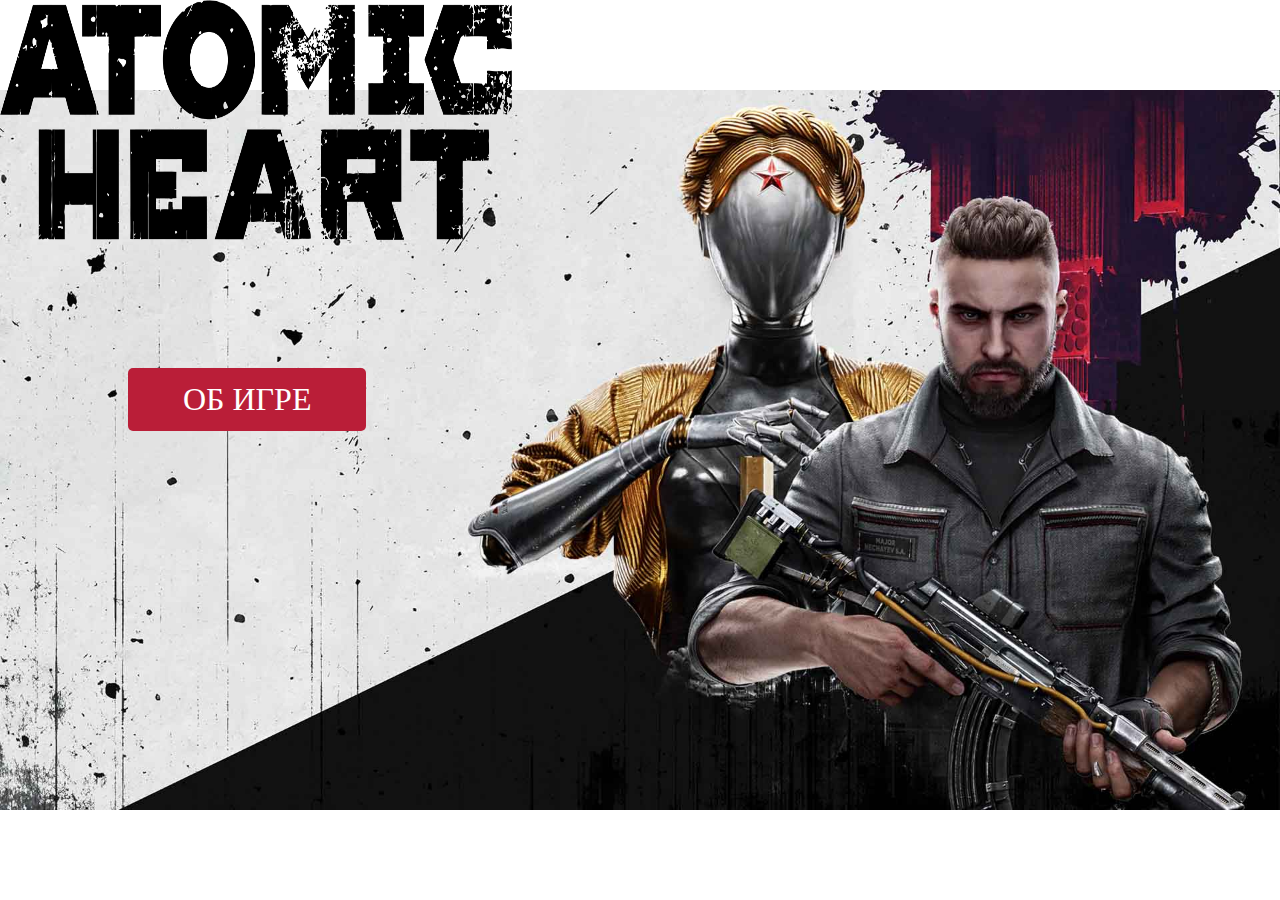
<file: index.html>
<html lang="ru" dir="ltr">
  <head>
    <meta charset="utf-8">
    <meta name='viewpost' content="width=device-width, 'initial=scale=1'">  
    <title>Atomic Heart</title>
    <link rel="stylesheet" href="style.css">  
  </head>
  <body>
   
    <main>
        <img src="./img/AH.png" alt="">
       <button class="button-1"><a href="index2.html">ОБ ИГРЕ</a></button>
       

    </main>
  </body>
</html>
</file>
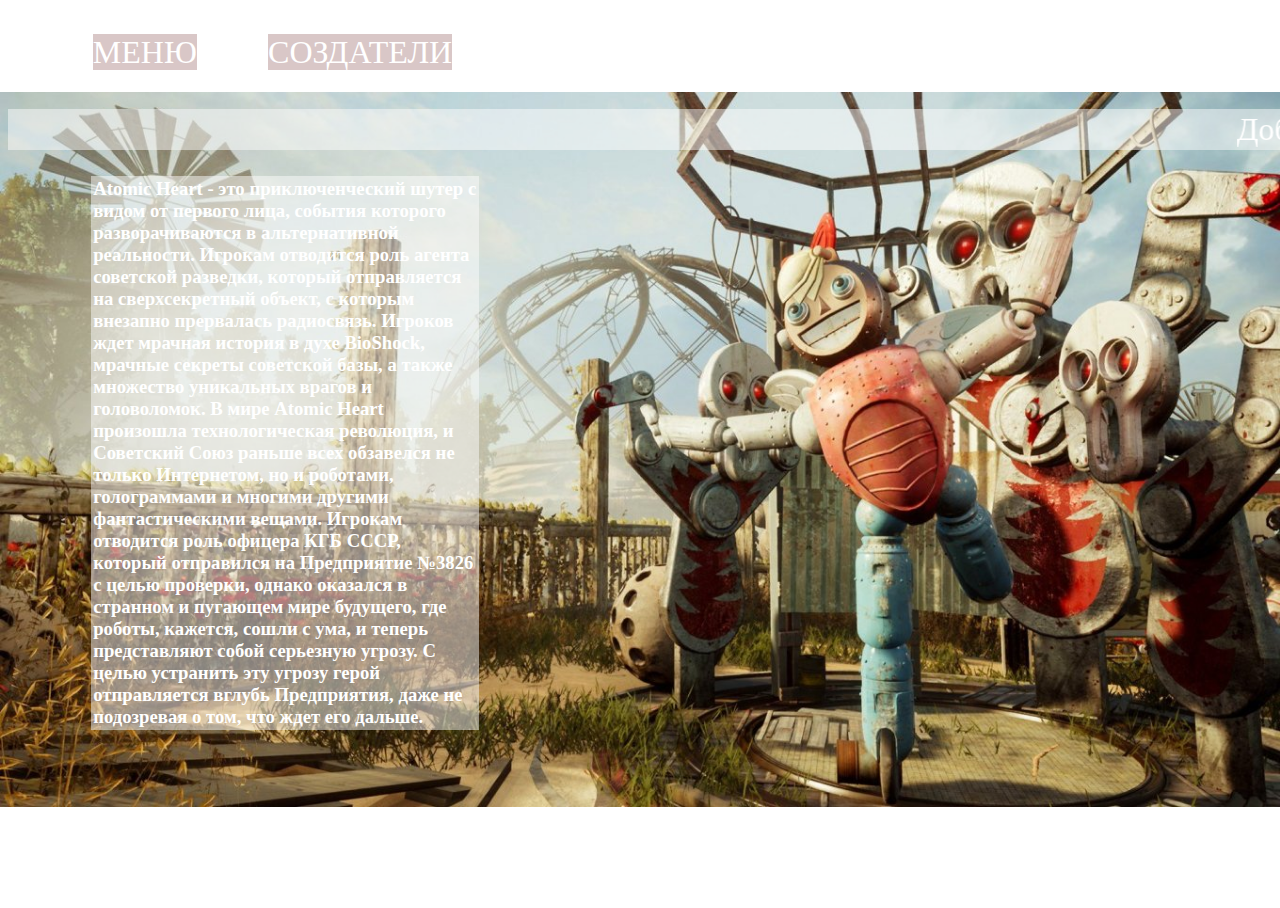
<file: index2.html>
<html lang="ru" dir="ltr">
  <head>
    <meta charset="utf-8">
    <meta name='viewpost' content="width=device-width, 'initial=scale=1'">  
    <title>об игре</title>
    <link rel="stylesheet" href="style2.css">  
  </head>
  <body>
    <header>
      <a href="#">
   
      </a>
      <nav>
        <ur class="menu-list">
          <li ><a class="M1"href="index.html">МЕНЮ</a></li>
          <li ><a class="M2" href="index3.html">СОЗДАТЕЛИ</a></li> 
        </ur>
      </nav>
    </header>
    <main>
       

        <marquee>Добро пожаловать в дивный мир совершенства и технологий, где люди живут бок о бок с верными помощниками-роботами!</marquee>

        <article> <h3>Atomic Heart - это приключенческий шутер с видом от первого 
            лица, события которого разворачиваются в альтернативной 
            реальности. Игрокам отводится роль агента советской разведки, 
            который отправляется на сверхсекретный объект, с которым 
            внезапно прервалась радиосвязь. Игроков ждет мрачная история 
            в духе BioShock, мрачные секреты советской базы, а также 
            множество уникальных врагов и головоломок.  
            
            В мире Atomic Heart произошла технологическая революция, 
            и Советский Союз раньше всех обзавелся не только Интернетом, но 
            и роботами, голограммами и многими другими фантастическими 
            вещами. Игрокам отводится роль офицера КГБ СССР, который 
            отправился на Предприятие №3826 с целью проверки, однако 
            оказался в странном и пугающем мире будущего, где роботы, 
            кажется, сошли с ума, и теперь представляют собой серьезную 
            угрозу. С целью устранить эту угрозу герой отправляется вглубь 
            Предприятия, даже не подозревая о том, что ждет его дальше.</h3> </article>
      
    </main>
  </body>
</html>
</file>
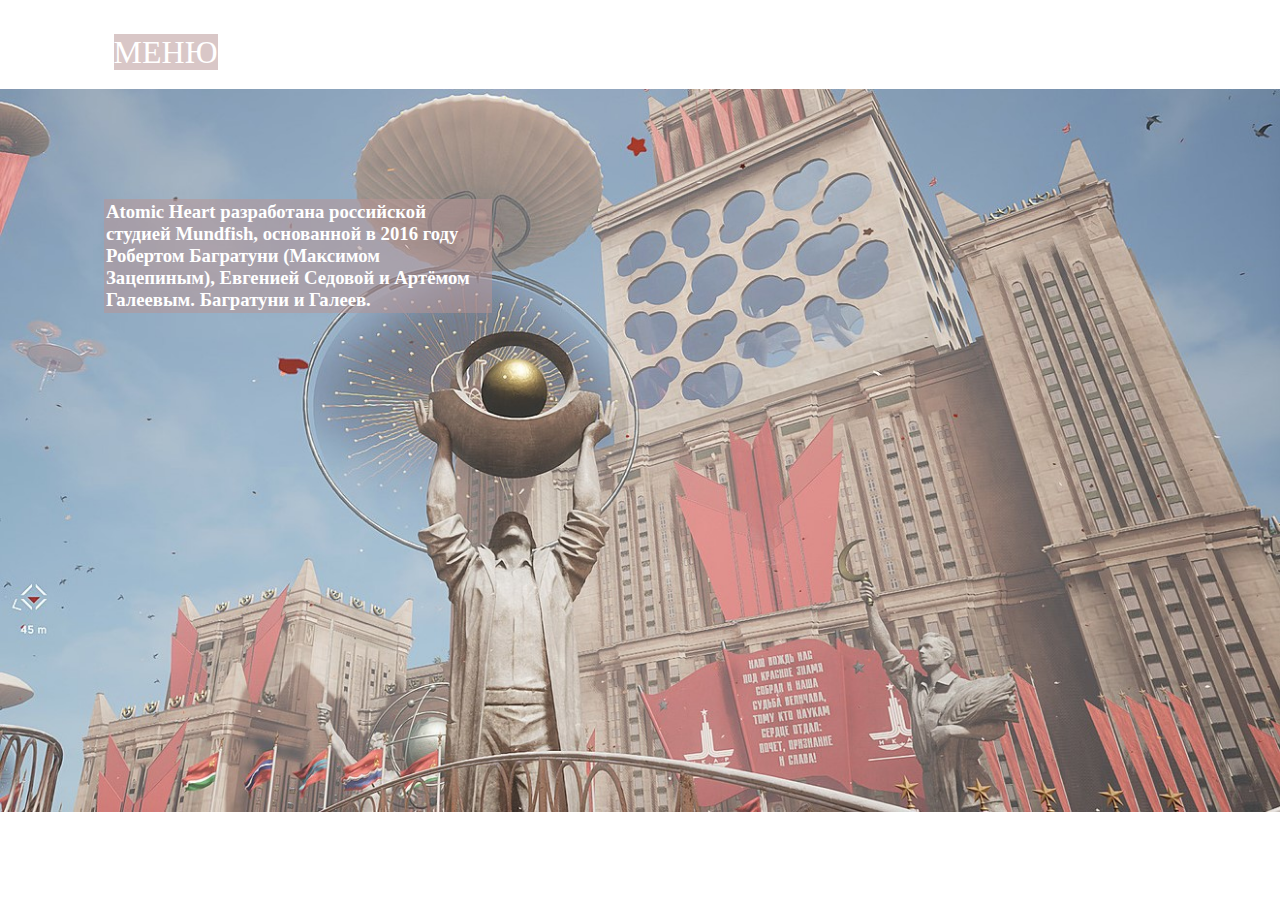
<file: index3.html>
<html lang="ru" dir="ltr">
  <head>
    <meta charset="utf-8">
    <meta name='viewpost' content="width=device-width, 'initial=scale=1'">  
    <title>об игре</title>
    <link rel="stylesheet" href="style3.css">  
  </head>
  <body>
    <header>
      <a href="#">
   
      </a>
      <nav>
        <ur class="menu-list">
          <li class="menu-item"><a class="M1"href="index.html">МЕНЮ</a></li>
         
        </ur>
      </nav>
    </header>
    <main>
        <article> <h3>Atomic Heart разработана 
        российской студией Mundfish, 
        основанной в 2016 году 
        Робертом Багратуни 
        (Максимом Зацепиным), 
        Евгенией Седовой и Артёмом 
        Галеевым. Багратуни и Галеев.</h3> </article>
      
    </main>
  </body>
</html>
</file>
<file: style.css>
body {
    /** max-width: 2300px; */
     width: 100%;
     margin: auto;
     background: url("./img/back-4.jpg") no-repeat center;
     height: 100%;
     color: #fff;
     position:inherit;
     -moz-background-size: 100%; 
    -webkit-background-size: 100%; 
    -o-background-size: 100%; 
    background-size: 100%; 
   }
   
   .button-1 {
     all: unset;
     background: #BA1E38;
     border-radius: 5px;
     font-weight: 500;
     font-size: 200%;
     line-height: 19px;
     padding: 22px 55px;
     display: flex;
     justify-content: space-between;
     margin: 10%;
     color: #ffffff;
     text-decoration: none;
   }
   
   a {
    text-decoration: none;
    color: #fff;
   }
   
   .main {
     max-width: 500px;
   }
    
   img {
     max-width: 715px;
     max-height: 240px;
     width: 40%;
     height: 90%;
   }
</file>
<file: style2.css>
body {
   
    width: 100%; 
   /*margin: auto;*/
   background: url("./img/backgroung-1.jpg") no-repeat center;
    height: 100%;
   color: #fff; 
   position: absolute;
   -moz-background-size: 100%; 
  -webkit-background-size: 100%; 
  -o-background-size: 100%; 
  background-size: 100%; 
 }
 
  .menu-list {
  display: flex;
  list-style-type: none;
  /* justify-content: space-between; */
  margin-top: 2%;
  margin-left: 5%;
  }

 /*.menu-item:not(:last-child) {
  margin-left: 5%;
}*/
 
.menu-item a {
  text-decoration: none;
  color: #fff;
  background-color: #b8969687;
  font-size: 200%;
  margin-top: 120%;
  
}

.M1 {
  margin-left: 20%;

  text-decoration: none;
  color: #fff;
  background-color: #b8969687;
  font-size: 200%;
  margin-top: 10%;
  
  
}

.M2 {
  margin-left: 50%;

  text-decoration: none;
  color: #fff;
  background-color: #b8969687;
  font-size: 200%;
  margin-top: 120%;
}


h3 {
  max-width: 30%;
  margin-left: 6.5%;
  margin-top: 2%;
  background-color: #FCFCFC7d; /* Цвет фона под заголовком */
  color: white; /* Цвет текста */
  padding: 2px; /* Поля вокруг текста */
}

marquee {
  background-color: #fcfcfc7d; /* Цвет фона под заголовком */
  color: white; /* Цвет текста */
  padding: 2px; /* Поля вокруг текста */
  font-size: 200%;
  margin-top: 3%;

}

a:hover {

  background-color: #5b4242;
 
 }
</file>
<file: style3.css>
body {
   
    width: 100%;
   background: url("./img/back-5.jpeg") no-repeat center;
    height: 100%;
   color: #fff; 
   position: absolute;
   -moz-background-size: 100%; 
  -webkit-background-size: 100%; 
  -o-background-size: 100%; 
  background-size: 100%; 
 }
 
 .menu-list {
  display: flex;
  list-style-type: none;
  margin-top: 2%;
  margin-left: 5%;
}

 .menu-item:not(:last-child) {
  margin-right: 5%;
}
 
.menu-item a {
  text-decoration: none;
  color: #fff;
  background-color: #b8969687;
  font-size: 200%
}

.M1 {
  margin-left: 40%;
  
}


h3 {
  max-width: 30%;
  margin-left: 7.5%;
  margin-top: 10%;
  background-color:#b8969687 ; 
  color: white; 
  padding: 2px; 
}

a:hover {

    background-color: #5b4242;
   
   }
</file>
